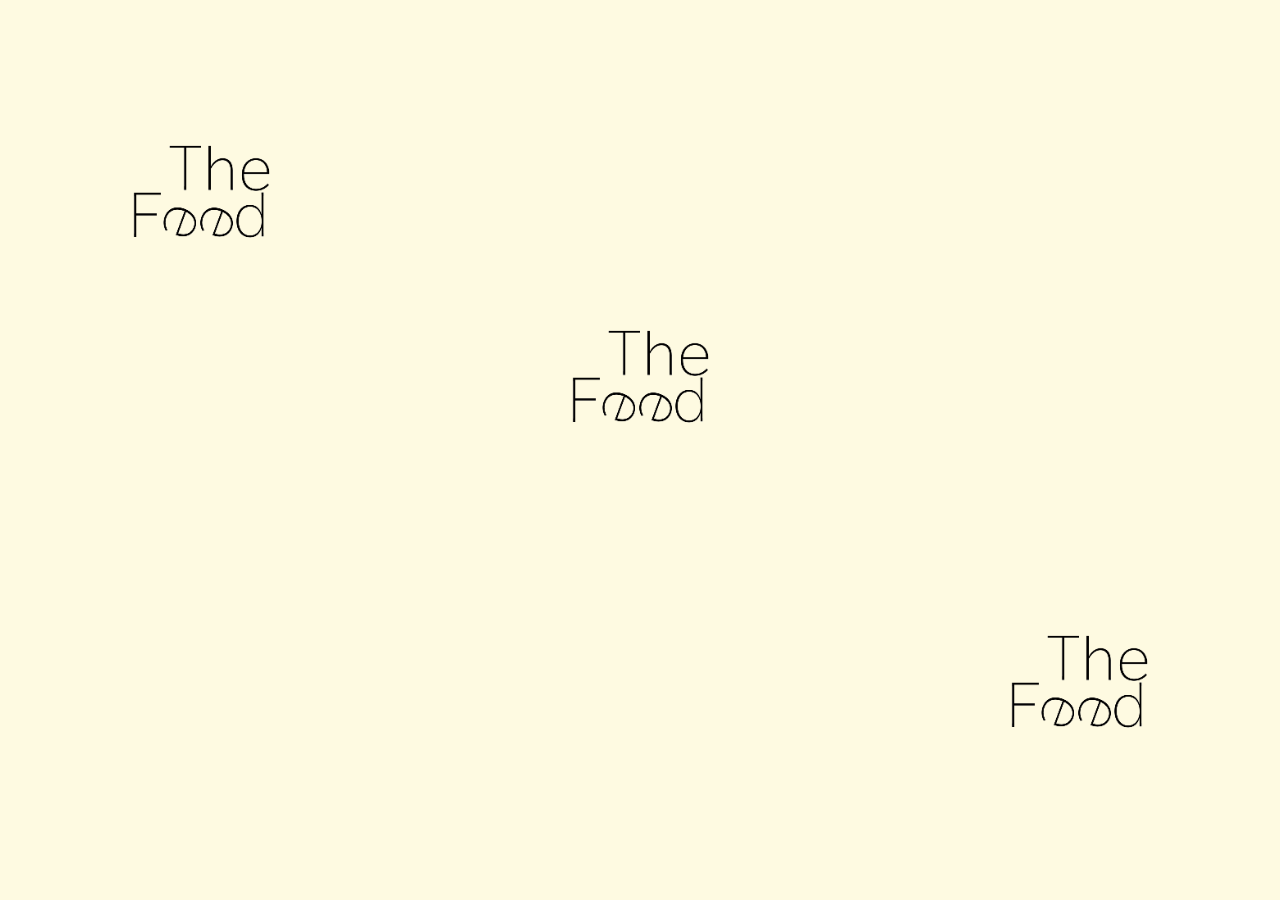
<file: index.html>
<!DOCTYPE html>
<!--[if lt IE 7]>      <html class="no-js lt-ie9 lt-ie8 lt-ie7"> <![endif]-->
<!--[if IE 7]>         <html class="no-js lt-ie9 lt-ie8"> <![endif]-->
<!--[if IE 8]>         <html class="no-js lt-ie9"> <![endif]-->
<!--[if gt IE 8]>      <html class="no-js"> <!--<![endif]-->
<html>
    <head>
        <meta charset="utf-8">
        <meta http-equiv="X-UA-Compatible" content="IE=edge">
        <title>Welcome to The Feed</title>
        <meta name="description" content="The Feed site by Lucas Brodsky">
        <meta name="viewport" content="width=device-width, initial-scale=1">
        <link rel="stylesheet" href="css/style.css">
    </head>
    <body>
        <!--[if lt IE 7]>
            <p class="browsehappy">You are using an <strong>outdated</strong> browser. Please <a href="#">upgrade your browser</a> to improve your experience.</p>
        <![endif]-->

        <header>

            <a href="thefeed.html">
            <!-- add gif to img folder -->
                <img src="img/logofinal.gif" alt="text saying 'the feed' with the two e's in feed spinning 360 degrees" width="400px">
            </a>
            <div id="topleft">
                <img src="img/logofinal.gif" alt="text saying 'the feed' with the two e's in feed spinning 360 degrees" width="400px">
            </div>
            <div id="bottomright">
                <img src="img/logofinal.gif" alt="text saying 'the feed' with the two e's in feed spinning 360 degrees" width="400px">
            </div>
        </header>
       
    </body>
</html>
</file>
<file: css/style.css>
@import url('https://fonts.googleapis.com/css2?family=Sarabun:ital,wght@0,100;0,200;0,300;0,400;0,500;0,600;0,700;0,800;1,100;1,200;1,300;1,400;1,500;1,600;1,700;1,800&family=Sorts+Mill+Goudy:ital@0;1&display=swap');

body{
    background-color: #FEFAE1;
    max-width: 100%;
    font-family: Sarabun;
    cursor: pointer;
}

header{
    margin: auto;
    text-align: center;
    margin-top: 15%;
}

header a img:hover{
    background-color: #5F6C37;
    opacity: .5;
    /* transform: scale(1.05); */
}

nav{
    background-color: #294122;
    max-width: 20%;
    height: 100vh;
    margin: 0 auto;
    position: fixed;
    padding: 3%;
    border: 3px solid #5F6C37 ;
}

nav img:hover{
    background-color: #5F6C37;
    opacity: .5;
}


h1{
    color: #FEFAE1;
    font-family: Sorts Mill Goudy;
    text-align: center;
}

main{
    max-width: 65%;
    background-color:#E1BA75;
    background-repeat: no-repeat;
    background-attachment: fixed;
    margin-left: 25%;
    padding: 3%;
    display: flex;
    flex-direction: column;
    justify-content: space-around;
    align-items: center;
}

section{
    background-color: #FEFAE1;
    text-align: center;
    margin: 2%;
    border: 1px solid #294122;
    padding: 3%;
    width: 50%;
}

section:hover{
    transform: scale(1.15);
}

section img{
    background-color: #5F6C37;
    padding: 2%;
}

p{
    font-family: Sarabun;
    /* padding-bottom: 20%; */
    text-align: center;
    font-size: 14pt;
}

a{
    text-decoration: none;
}

a:hover{
    background-color: #5F6C37;
    opacity: .5;
    cursor: grabbing;
}

img{
    background-color: #FEFAE1;
    max-width: 100%;
    height: auto;
}

footer{
    background-color: #5F6C37;
}

footer h1{
    text-align: center;
    padding-left: 20%;
}

#friends{
    background-color: #5F6C37;
}

#topleft{
    position: absolute;
    top: 5px;
    left: 1px;
}

#bottomright{
    position: absolute;
    bottom: 1px;
    right: 1px;
}

.post-ratings-container{
    display: flex;
    justify-content: end;
    padding: 12px 0px;
}

.post-rating{
    display: flex;
    align-items: center;
    cursor: pointer;
}

.post-rating:not(:last-child){
    margin-right: 12px;
}

.post-rating-selected > .post-rating-button,
.post-rating-selected > .post-rating-count{
    color: #294122;
}

.post-rating-button{
    margin-right: 6px;
    cursor: grabbing;
    color: #5555;
}

.post-rating:not(.post-rating-selected) > .post-rating-button:hover{
    color: black;
}
</file>
